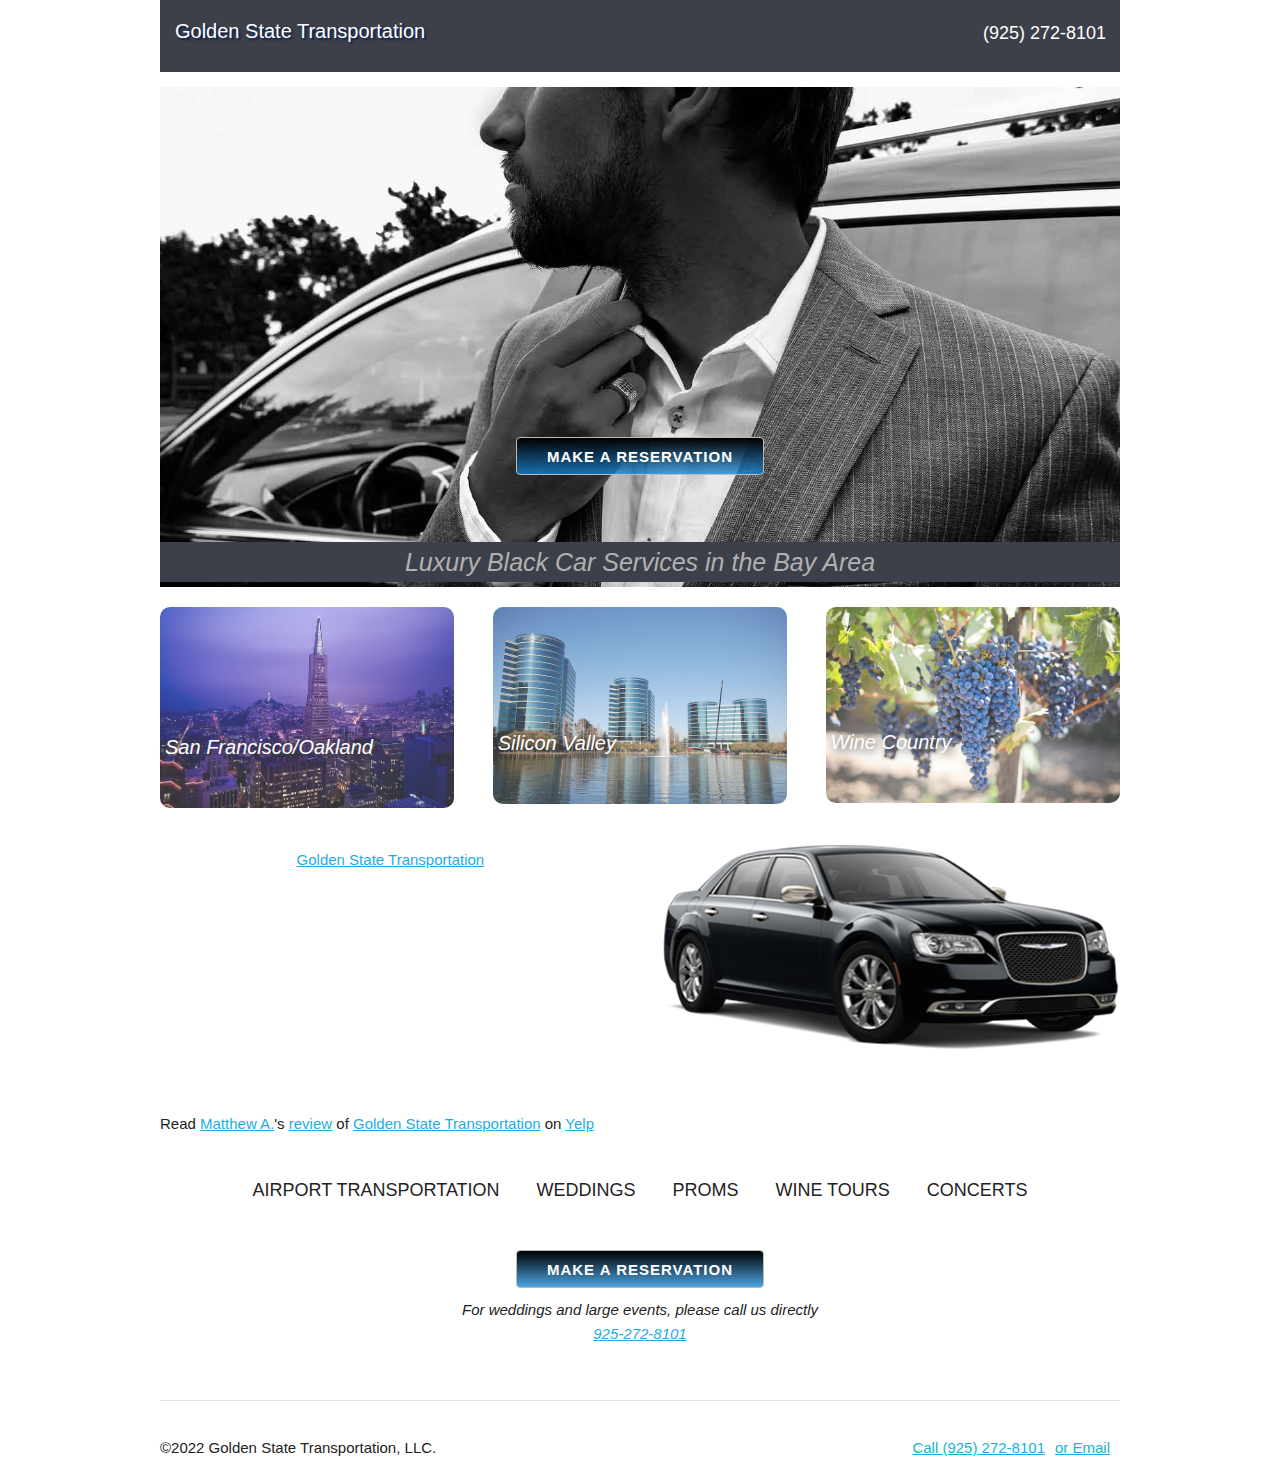
<file: index.html>
<html>

<head>
    <title>Golden State Transportation LLC</title>
    <meta name="description" content="Black car services in the San Francisco Bay Area. We provide luxury transporation to weddings, airports, concerts, parties, business meetings, and special events. We set the gold standard for transporation in the Bay Area.">
    <meta name="keywords" content="golden state trans, black car, golden state transporation, luxury transportation, airport transportation, airport rides, limo service, wedding limo">
    <link href="normalize.css" rel="stylesheet">
    <link href="https://fonts.googleapis.com/css?family=Libre+Baskerville" rel="stylesheet">
    <link href="skeleton.css" rel="stylesheet">
    <link href="styles.css" rel="stylesheet">

    <link rel="icon" type="image/png" href="favicon.png">
    <meta name="viewport" content="width=device-width, initial-scale=1, maximum-scale=1">

    <!-- Google tag (gtag.js) -->
    <script async src="https://www.googletagmanager.com/gtag/js?id=UA-212575134-1"></script>
    <script>
        window.dataLayer = window.dataLayer || [];
        function gtag() { dataLayer.push(arguments); }
        gtag('js', new Date());

        gtag('config', 'UA-212575134-1');
    </script>
</head>

<body>
    <div id="fb-root"></div>
    <script>(function (d, s, id) {
            var js, fjs = d.getElementsByTagName(s)[0];
            if (d.getElementById(id)) return;
            js = d.createElement(s); js.id = id;
            js.src = "//connect.facebook.net/en_US/sdk.js#xfbml=1&version=v2.10";
            fjs.parentNode.insertBefore(js, fjs);
        }(document, 'script', 'facebook-jssdk'));</script>
    <div class="container">
        <div class="row">
            <div class="twelve columns navbar">
                <a class="logo" href="index.html">Golden State Transportation </a>
                <ul>

                    <li class="grow">
                        <a href="tel:925-272-8101">(925) 272-8101</a>
                    </li>
                    <!-- <li class="grow">
                        <a href="aboutus.html">About us</a>
                    </li> -->

                </ul>
            </div>
        </div>


        <div class="twelve columns">
            <div class="jumbotron">

                <a style="margin-top:350px;" href="https://goldenstatetransportationllc.ridebitsapp.com/central/new_reservation" class="button">Make a Reservation</a>

                <p class="center bottom">Luxury Black Car Services in the Bay Area</p>

            </div>
        </div>



        <div style="padding-top:0;" class="row">

            <div class="four columns imgHover">
                <img class="thumbnails" src="sfeditted.jpg">
                <p>San Francisco/Oakland</p>


            </div>
            <div class="four columns imgHover">
                <img class="thumbnails" src="siliconvalley.jpg">
                <p>Silicon Valley</p>


            </div>
            <div class="four columns imgHover">
                <img class="thumbnails" src="napavalley.jpg">
                <p>Wine Country</p>


            </div>


        </div>
        <div class="row">
            <div class="six columns">
                <div style="width:100%; text-align:center">
                    <div style="padding-top:25px" class="fb-page" data-href="https://www.facebook.com/Goldenstatetrans/" data-small-header="true"
                        data-adapt-container-width="true" data-hide-cover="false" data-show-facepile="true">
                        <blockquote cite="https://www.facebook.com/Goldenstatetrans/" class="fb-xfbml-parse-ignore">
                            <a href="https://www.facebook.com/Goldenstatetrans/">Golden State Transportation</a>
                        </blockquote>
                    </div>
                </div>

            </div>

            <div class="six columns">
                <img class="" style="width:100%" src="chryslerBlack.png">
                <!-- <p style="text-align:center">TCP #39263</p> -->

            </div>

        </div>

        <div class="row">


            <br>
            <span class="yelp-review" data-review-id="OKSnqIRpAt3PijCAbm1DDg" data-hostname="www.yelp.com">Read
                <a href="https://www.yelp.com/user_details?userid=XgcM7BX6Mo4wzJivbmbYpw" rel="nofollow noopener">Matthew A.</a>'s
                <a href="https://www.yelp.com/biz/golden-state-transportation-san-ramon-2?hrid=OKSnqIRpAt3PijCAbm1DDg" rel="nofollow noopener">review</a> of
                <a href="https://www.yelp.com/biz/c_k8tsPkQ9EAieyqioOjsA" rel="nofollow noopener">Golden State Transportation</a> on
                <a href="https://www.yelp.com" rel="nofollow noopener">Yelp</a>
                <script async="async" src="https://www.yelp.com/embed/widgets.js" type="text/javascript"></script>
            </span>

        </div>
        <div class="row">

            <ul id="normalList">
                <li>Airport transportation</li>
                <li>Weddings</li>
                <li>Proms</li>
                <li>Wine Tours</li>
                <li>Concerts</li>

            </ul>

            <div style="text-align:center">
                <a style="margin-top:30px;" href="https://goldenstatetransportationllc.ridebitsapp.com/central/new_reservation" class="button">Make a Reservation</a>
                <br>
                <i>For weddings and large events, please call us directly
                    <br>
                    <a href="tel:925-272-8101">925-272-8101</a>
                </i>
            </div>


            <!--					<p>or just simply would like to have a driver and luxury black car service for an evening in the city by the bay with your special someone! </p>-->
        </div>
        <br>

        <hr>
        <footer style="">
            &copy;2022 Golden State Transportation, LLC.


            <a style="float:right;margin-right:10px" href="mailto:limogoldenstate@gmail.com">or Email </a>
            <a style="float:right;margin-right:10px" href="tel:925-272-8101">Call (925) 272-8101</a>

        </footer>
        <br>


        <script type="text/javascript" src="https://goldenstatetransportationllc.ridebitsapp.com/widgets/widget_loader.js"></script>




</body>

</html>
</file>
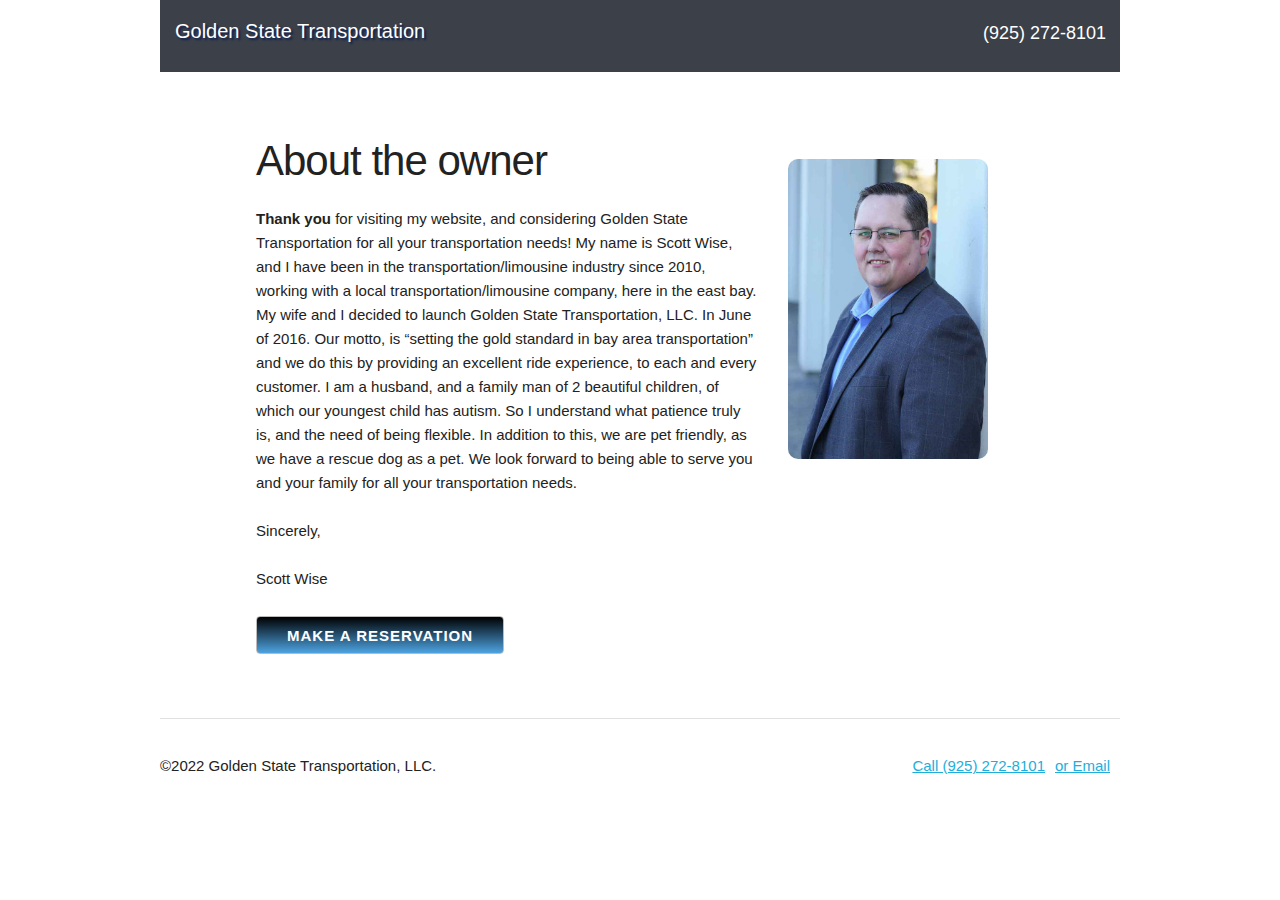
<file: aboutus.html>
<html>

<head>
	<title>Golden State Transportation LLC</title>
	<link href="normalize.css" rel="stylesheet">
	<link href="https://fonts.googleapis.com/css?family=Libre+Baskerville" rel="stylesheet">
	<link href="skeleton.css" rel="stylesheet">
	<link href="styles.css" rel="stylesheet">

	<link rel="icon" type="image/png" href="favicon.png">
	<meta name="viewport" content="width=device-width, initial-scale=1, maximum-scale=1">
	<!-- Google tag (gtag.js) -->
	<script async src="https://www.googletagmanager.com/gtag/js?id=UA-212575134-1"></script>
	<script>
		window.dataLayer = window.dataLayer || [];
		function gtag() { dataLayer.push(arguments); }
		gtag('js', new Date());

		gtag('config', 'UA-212575134-1');
	</script>
</head>

<body>
	<div class="container">
		<div class="row">
			<div class="twelve columns navbar">
				<a class="logo" href="index.html">Golden State Transportation </a>
				<ul>
					<li class="grow">
						<a href="tel:925-272-8101">(925) 272-8101</a>
					</li>

				</ul>
			</div>
		</div>

		<br>
		<br>

		<div class="container">
			<div class="eight columns">
				<h2>About the owner</h2>
				<p>
					<strong>Thank you</strong> for visiting my website, and considering Golden State Transportation for all your transportation
					needs! My name is Scott Wise, and I have been in the transportation/limousine industry since 2010, working with a local
					transportation/limousine company, here in the east bay. My wife and I decided to launch Golden State Transportation,
					LLC. In June of 2016. Our motto, is “setting the gold standard in bay area transportation” and we do this by providing
					an excellent ride experience, to each and every customer. I am a husband, and a family man of 2 beautiful children,
					of which our youngest child has autism. So I understand what patience truly is, and the need of being flexible. In addition
					to this, we are pet friendly, as we have a rescue dog as a pet. We look forward to being able to serve you and your
					family for all your transportation needs.
					<br>
					<br>Sincerely,
					<br>
					<br>Scott Wise
				</p>

				<a href="https://goldenstatetransportationllc.ridebitsapp.com/central/new_reservation" class="button">Make a Reservation</a>


			</div>

			<div class="four columns">
				<br>
				<img style="width:200px; border-radius:10px;" src="scott.jpg">




			</div>

		</div>


		<br>
		<hr>
		<footer style="">
			&copy;2022 Golden State Transportation, LLC.


			<a style="float:right;margin-right:10px" href="mailto:limogoldenstate@gmail.com ">or Email </a>
			<a style="float:right;margin-right:10px" href="tel:925-272-8101">Call (925) 272-8101</a>

		</footer>
		<br>


		<script type="text/javascript" src="https://goldenstatetransportationllc.ridebitsapp.com/widgets/widget_loader.js"></script>




</body>

</html>
</file>
<file: skeleton.css>
/*
* Skeleton V2.0.4
* Copyright 2014, Dave Gamache
* www.getskeleton.com
* Free to use under the MIT license.
* http://www.opensource.org/licenses/mit-license.php
* 12/29/2014
*/


/* Table of contents
––––––––––––––––––––––––––––––––––––––––––––––––––
- Grid
- Base Styles
- Typography
- Links
- Buttons
- Forms
- Lists
- Code
- Tables
- Spacing
- Utilities
- Clearing
- Media Queries
*/


/* Grid
–––––––––––––––––––––––––––––––––––––––––––––––––– */
.container {
  position: relative;
  width: 100%;
  max-width: 960px;
  margin: 0 auto;
  padding: 0 20px;
  box-sizing: border-box; }
.column,
.columns {
  width: 100%;
  float: left;
  box-sizing: border-box; }

/* For devices larger than 400px */
@media (min-width: 400px) {
  .container {
    width: 85%;
    padding: 0; }
}

/* For devices larger than 550px */
@media (min-width: 550px) {
  .container {
    width: 80%; }
  .column,
  .columns {
    margin-left: 4%; }
  .column:first-child,
  .columns:first-child {
    margin-left: 0; }

  .one.column,
  .one.columns                    { width: 4.66666666667%; }
  .two.columns                    { width: 13.3333333333%; }
  .three.columns                  { width: 22%;            }
  .four.columns                   { width: 30.6666666667%; }
  .five.columns                   { width: 39.3333333333%; }
  .six.columns                    { width: 48%;            }
  .seven.columns                  { width: 56.6666666667%; }
  .eight.columns                  { width: 65.3333333333%; }
  .nine.columns                   { width: 74.0%;          }
  .ten.columns                    { width: 82.6666666667%; }
  .eleven.columns                 { width: 91.3333333333%; }
  .twelve.columns                 { width: 100%; margin-left: 0; }

  .one-third.column               { width: 30.6666666667%; }
  .two-thirds.column              { width: 65.3333333333%; }

  .one-half.column                { width: 48%; }

  /* Offsets */
  .offset-by-one.column,
  .offset-by-one.columns          { margin-left: 8.66666666667%; }
  .offset-by-two.column,
  .offset-by-two.columns          { margin-left: 17.3333333333%; }
  .offset-by-three.column,
  .offset-by-three.columns        { margin-left: 26%;            }
  .offset-by-four.column,
  .offset-by-four.columns         { margin-left: 34.6666666667%; }
  .offset-by-five.column,
  .offset-by-five.columns         { margin-left: 43.3333333333%; }
  .offset-by-six.column,
  .offset-by-six.columns          { margin-left: 52%;            }
  .offset-by-seven.column,
  .offset-by-seven.columns        { margin-left: 60.6666666667%; }
  .offset-by-eight.column,
  .offset-by-eight.columns        { margin-left: 69.3333333333%; }
  .offset-by-nine.column,
  .offset-by-nine.columns         { margin-left: 78.0%;          }
  .offset-by-ten.column,
  .offset-by-ten.columns          { margin-left: 86.6666666667%; }
  .offset-by-eleven.column,
  .offset-by-eleven.columns       { margin-left: 95.3333333333%; }

  .offset-by-one-third.column,
  .offset-by-one-third.columns    { margin-left: 34.6666666667%; }
  .offset-by-two-thirds.column,
  .offset-by-two-thirds.columns   { margin-left: 69.3333333333%; }

  .offset-by-one-half.column,
  .offset-by-one-half.columns     { margin-left: 52%; }

}


/* Base Styles
–––––––––––––––––––––––––––––––––––––––––––––––––– */
/* NOTE
html is set to 62.5% so that all the REM measurements throughout Skeleton
are based on 10px sizing. So basically 1.5rem = 15px :) */
html {
  font-size: 62.5%; }
body {
  font-size: 1.5em; /* currently ems cause chrome bug misinterpreting rems on body element */
  line-height: 1.6;
  font-weight: 400;
  font-family: "Raleway", "HelveticaNeue", "Helvetica Neue", Helvetica, Arial, sans-serif;
  color: #222; }


/* Typography
–––––––––––––––––––––––––––––––––––––––––––––––––– */
h1, h2, h3, h4, h5, h6 {
  margin-top: 0;
  margin-bottom: 2rem;
  font-weight: 300; }
h1 { font-size: 4.0rem; line-height: 1.2;  letter-spacing: -.1rem;}
h2 { font-size: 3.6rem; line-height: 1.25; letter-spacing: -.1rem; }
h3 { font-size: 3.0rem; line-height: 1.3;  letter-spacing: -.1rem; }
h4 { font-size: 2.4rem; line-height: 1.35; letter-spacing: -.08rem; }
h5 { font-size: 1.8rem; line-height: 1.5;  letter-spacing: -.05rem; }
h6 { font-size: 1.5rem; line-height: 1.6;  letter-spacing: 0; }

/* Larger than phablet */
@media (min-width: 550px) {
  h1 { font-size: 5.0rem; }
  h2 { font-size: 4.2rem; }
  h3 { font-size: 3.6rem; }
  h4 { font-size: 3.0rem; }
  h5 { font-size: 2.4rem; }
  h6 { font-size: 1.5rem; }
}

p {
  margin-top: 0; }


/* Links
–––––––––––––––––––––––––––––––––––––––––––––––––– */
a {
  color: #1EAEDB; }
a:hover {
  color: #0FA0CE; }


/* Buttons
–––––––––––––––––––––––––––––––––––––––––––––––––– */
.button,
button,
input[type="submit"],
input[type="reset"],
input[type="button"] {
  display: inline-block;
  height: 38px;
  padding: 0 30px;
  color: #555;
  text-align: center;
  font-size: 11px;
  font-weight: 600;
  line-height: 38px;
  letter-spacing: .1rem;
  text-transform: uppercase;
  text-decoration: none;
  white-space: nowrap;
  background-color: transparent;
  border-radius: 4px;
  border: 1px solid #bbb;
  cursor: pointer;
  box-sizing: border-box; }
.button:hover,
button:hover,
input[type="submit"]:hover,
input[type="reset"]:hover,
input[type="button"]:hover,
.button:focus,
button:focus,
input[type="submit"]:focus,
input[type="reset"]:focus,
input[type="button"]:focus {
  color: #333;
  border-color: #888;
  outline: 0; }
.button.button-primary,
button.button-primary,
input[type="submit"].button-primary,
input[type="reset"].button-primary,
input[type="button"].button-primary {
  color: #FFF;
  background-color: #33C3F0;
  border-color: #33C3F0; }
.button.button-primary:hover,
button.button-primary:hover,
input[type="submit"].button-primary:hover,
input[type="reset"].button-primary:hover,
input[type="button"].button-primary:hover,
.button.button-primary:focus,
button.button-primary:focus,
input[type="submit"].button-primary:focus,
input[type="reset"].button-primary:focus,
input[type="button"].button-primary:focus {
  color: #FFF;
  background-color: #1EAEDB;
  border-color: #1EAEDB; }


/* Forms
–––––––––––––––––––––––––––––––––––––––––––––––––– */
input[type="email"],
input[type="number"],
input[type="search"],
input[type="text"],
input[type="tel"],
input[type="url"],
input[type="password"],
textarea,
select {
  height: 38px;
  padding: 6px 10px; /* The 6px vertically centers text on FF, ignored by Webkit */
  background-color: #fff;
  border: 1px solid #D1D1D1;
  border-radius: 4px;
  box-shadow: none;
  box-sizing: border-box; }
/* Removes awkward default styles on some inputs for iOS */
input[type="email"],
input[type="number"],
input[type="search"],
input[type="text"],
input[type="tel"],
input[type="url"],
input[type="password"],
textarea {
  -webkit-appearance: none;
     -moz-appearance: none;
          appearance: none; }
textarea {
  min-height: 65px;
  padding-top: 6px;
  padding-bottom: 6px; }
input[type="email"]:focus,
input[type="number"]:focus,
input[type="search"]:focus,
input[type="text"]:focus,
input[type="tel"]:focus,
input[type="url"]:focus,
input[type="password"]:focus,
textarea:focus,
select:focus {
  border: 1px solid #33C3F0;
  outline: 0; }
label,
legend {
  display: block;
  margin-bottom: .5rem;
  font-weight: 600; }
fieldset {
  padding: 0;
  border-width: 0; }
input[type="checkbox"],
input[type="radio"] {
  display: inline; }
label > .label-body {
  display: inline-block;
  margin-left: .5rem;
  font-weight: normal; }


/* Lists
–––––––––––––––––––––––––––––––––––––––––––––––––– */
ul {
  list-style: circle inside; }
ol {
  list-style: decimal inside; }
ol, ul {
  padding-left: 0;
  margin-top: 0; }
ul ul,
ul ol,
ol ol,
ol ul {
  margin: 1.5rem 0 1.5rem 3rem;
  font-size: 90%; }
li {
  margin-bottom: 1rem; }


/* Code
–––––––––––––––––––––––––––––––––––––––––––––––––– */
code {
  padding: .2rem .5rem;
  margin: 0 .2rem;
  font-size: 90%;
  white-space: nowrap;
  background: #F1F1F1;
  border: 1px solid #E1E1E1;
  border-radius: 4px; }
pre > code {
  display: block;
  padding: 1rem 1.5rem;
  white-space: pre; }


/* Tables
–––––––––––––––––––––––––––––––––––––––––––––––––– */
th,
td {
  padding: 12px 15px;
  text-align: left;
  border-bottom: 1px solid #E1E1E1; }
th:first-child,
td:first-child {
  padding-left: 0; }
th:last-child,
td:last-child {
  padding-right: 0; }


/* Spacing
–––––––––––––––––––––––––––––––––––––––––––––––––– */
button,
.button {
  margin-bottom: 1rem; }
input,
textarea,
select,
fieldset {
  margin-bottom: 1.5rem; }
pre,
blockquote,
dl,
figure,
table,
p,
ul,
ol,
form {
  margin-bottom: 2.5rem; }


/* Utilities
–––––––––––––––––––––––––––––––––––––––––––––––––– */
.u-full-width {
  width: 100%;
  box-sizing: border-box; }
.u-max-full-width {
  max-width: 100%;
  box-sizing: border-box; }
.u-pull-right {
  float: right; }
.u-pull-left {
  float: left; }


/* Misc
–––––––––––––––––––––––––––––––––––––––––––––––––– */
hr {
  margin-top: 3rem;
  margin-bottom: 3.5rem;
  border-width: 0;
  border-top: 1px solid #E1E1E1; }


/* Clearing
–––––––––––––––––––––––––––––––––––––––––––––––––– */

/* Self Clearing Goodness */
.container:after,
.row:after,
.u-cf {
  content: "";
  display: table;
  clear: both; }


/* Media Queries
–––––––––––––––––––––––––––––––––––––––––––––––––– */
/*
Note: The best way to structure the use of media queries is to create the queries
near the relevant code. For example, if you wanted to change the styles for buttons
on small devices, paste the mobile query code up in the buttons section and style it
there.
*/


/* Larger than mobile */
@media (min-width: 400px) {}

/* Larger than phablet (also point when grid becomes active) */
@media (min-width: 550px) {}

/* Larger than tablet */
@media (min-width: 750px) {}

/* Larger than desktop */
@media (min-width: 1000px) {}

/* Larger than Desktop HD */
@media (min-width: 1200px) {}
</file>
<file: styles.css>
html{
    background:white;
    color:black;
   font-family: arial,sans-serif;
 
    
}



body{
	
  
}

.container{
    background:white;
}

.jumbotron{
    background:url(manwithcar.jpg);
    height:500px;
    background-size: cover;
    position:relative;
    text-align: center;

}

.jumbotron p{
    font-size:25px;
    font-style: italic;
    color:#b1b1b1;
    background-color: #3c4049;
    position: absolute;
    width:100%;
    bottom:-20px
    
    
}



.button{
    
  background:linear-gradient(black,rgba(21, 134, 216, 0.76));
	color:white;
	font-size:15px;
    
    
}

.button:hover{
	background:rgba(0, 0, 0, 0.66);
	color:#d7e0e8;
}

.button:active{
	color:aqua;	
}



.thumbnails{
    width:100%;
    margin-top:20px;
    border-radius:10px;
    margin-bottom:0px;
    
}



.navbar{
  width:100%;
	background-color: #3c4049;
	margin-bottom:15px;
	margin-bottom:15px;
}

.logo{
    width: 300px;
    color: white;
    display: inline;
    float: left;
    padding: 15px;
    
    text-decoration: none;
    font-size:20px;
    text-shadow: 2px 2px 2px rgba(7, 30, 83, 0.91);
}

@media(max-width: 500px){
    .navbar{
        display:block;
        text-align: center;
        margin:0px;
        padding-top:10px;
        height:110px;
        
    }
    .logo{
        width:100%;
        float:none;
        margin:0px;
        padding:0px;
    }
    .navbar ul{
        display:block;
        width:100%;
        margin:0px;
        padding:0px;
        float:none;
    }
    .navbar li{
   display:block;
   width:100%;
   padding:0px;
   margin:0px;
    }

    .navbar a{
        padding:0px;
    }
   
}

.grow {
    transition: all .2s ease-in-out;
}

.grow:hover{
    transform: scale(1.1);
}

.imgHover{
    opacity:0;
}





.imgHover {
    position:relative;
    opacity: .8;
    transition: all .25s ease-in-out;
   -moz-transition: all .25s ease-in-out;
   -webkit-transition: all .25s ease-in-out;
    
    
}


.imgHover p{
    position:absolute;
    bottom:20px;
    left:5px;
    font-size:20px;
    opacity:0px;
     text-shadow: 2px 2px 10px black;
    font-style: italic;
	color:white;
    
}

.imgHover:hover{
   opacity:1;
    transform:scale(1.09);
   
    
    
}


ul {
    list-style-type: none;
    margin: 0;
    padding: 0;
    overflow: hidden;
    
}

li {
    font-size: 18px;
    float: right;
}

li a {
    display: block;
    color: white;
    text-align: center;
    padding: 14px 14px;
    margin-top: 5px;
    text-decoration: none;
}

/* Change the link color to #111 (black) on hover */
li a:hover {
    color: #1596d0;
}
#normalList {
	width:100%;
	margin:auto;
	text-align: center;
	margin-top:25px;
	font-size:25px;
	text-transform: uppercase;
		
	
}
#normalList li{
		float:none;
	display:inline-block;
	margin:auto;
}

#normalList li{
	margin:15px;
	
}
</file>
